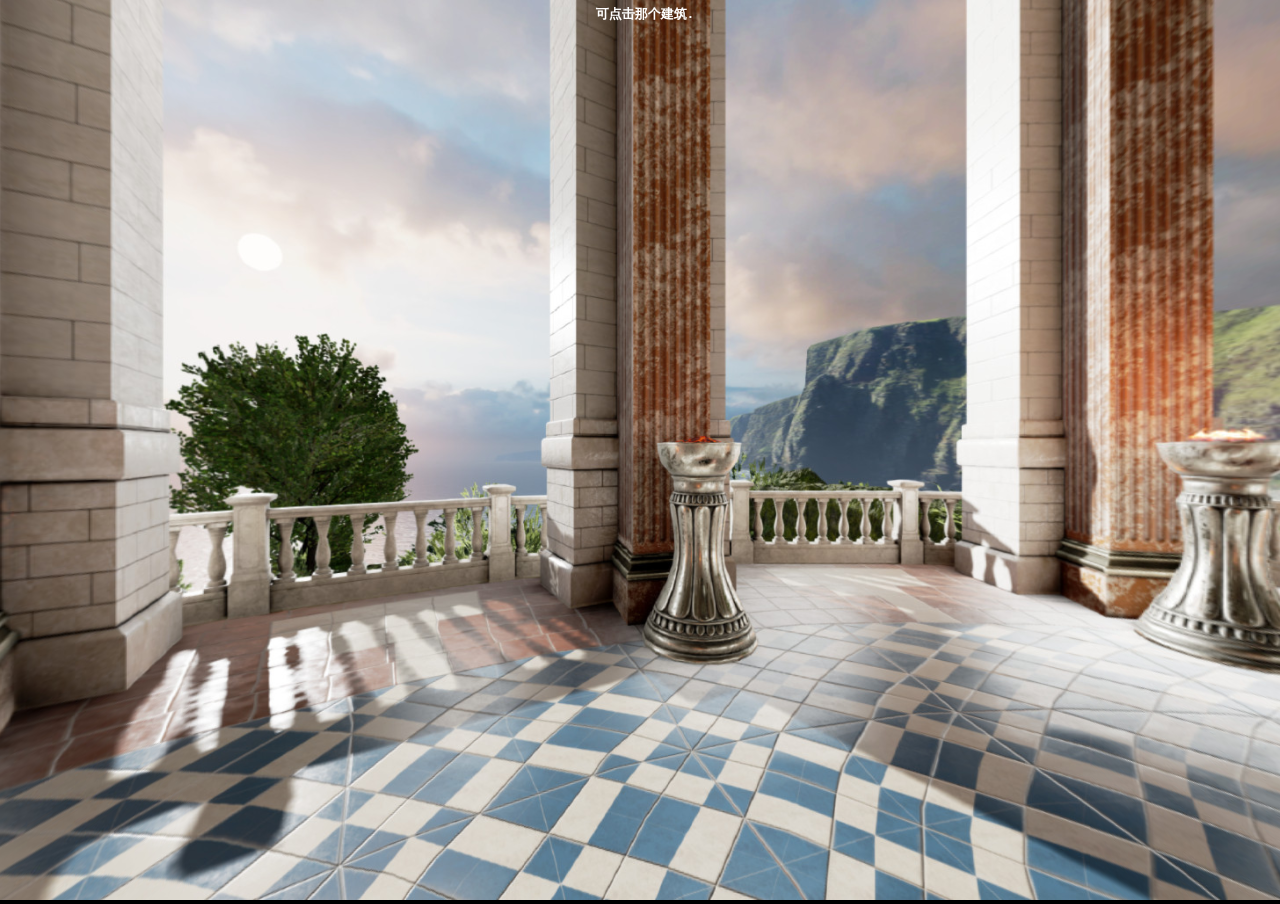
<file: index.html>
<!DOCTYPE html>
<html lang="en">

<head>
    <meta charset="UTF-8">
    <meta name="viewport" content="width=device-width, initial-scale=1.0, user-scalable=no">
    <title>OriControls</title>
    <link rel="stylesheet" href="css/style.css">
    <script src="js/three.js"></script>
    <script src="js/OriControls.js"></script>

</head>

<body>
    <div id="container"></div>
    <div id="info">可点击那个建筑.</div>
    <div id="quaternion"></div>
    <div id="mouse_pos"></div>
    <div id="ori_pos"></div>
    <script src="js/script.js"></script>
</body>

</html>
</file>
<file: css/style.css>
html,
body {
    background-color: #000;
    margin: 0px;
    padding: 0px;
    overflow: hidden;
}

#info,
#quaternion,
#mouse_pos,
#ori_pos {
    position: absolute;
    top: 0px;
    width: 100%;
    color: #ffffff;
    padding: 5px;
    font-family: Monospace;
    font-size: 13px;
    font-weight: bold;
    text-align: center;
}

#quaternion,
#mouse_pos,
#ori_pos {
    top: 40px;
    font-size: 20px;
    text-align: left;
    left: 30px;
}

#mouse_pos {
    left: 300px;
}

#ori_pos {
    left: 600px;
}

a {
    color: #ffffff;
}
</file>
